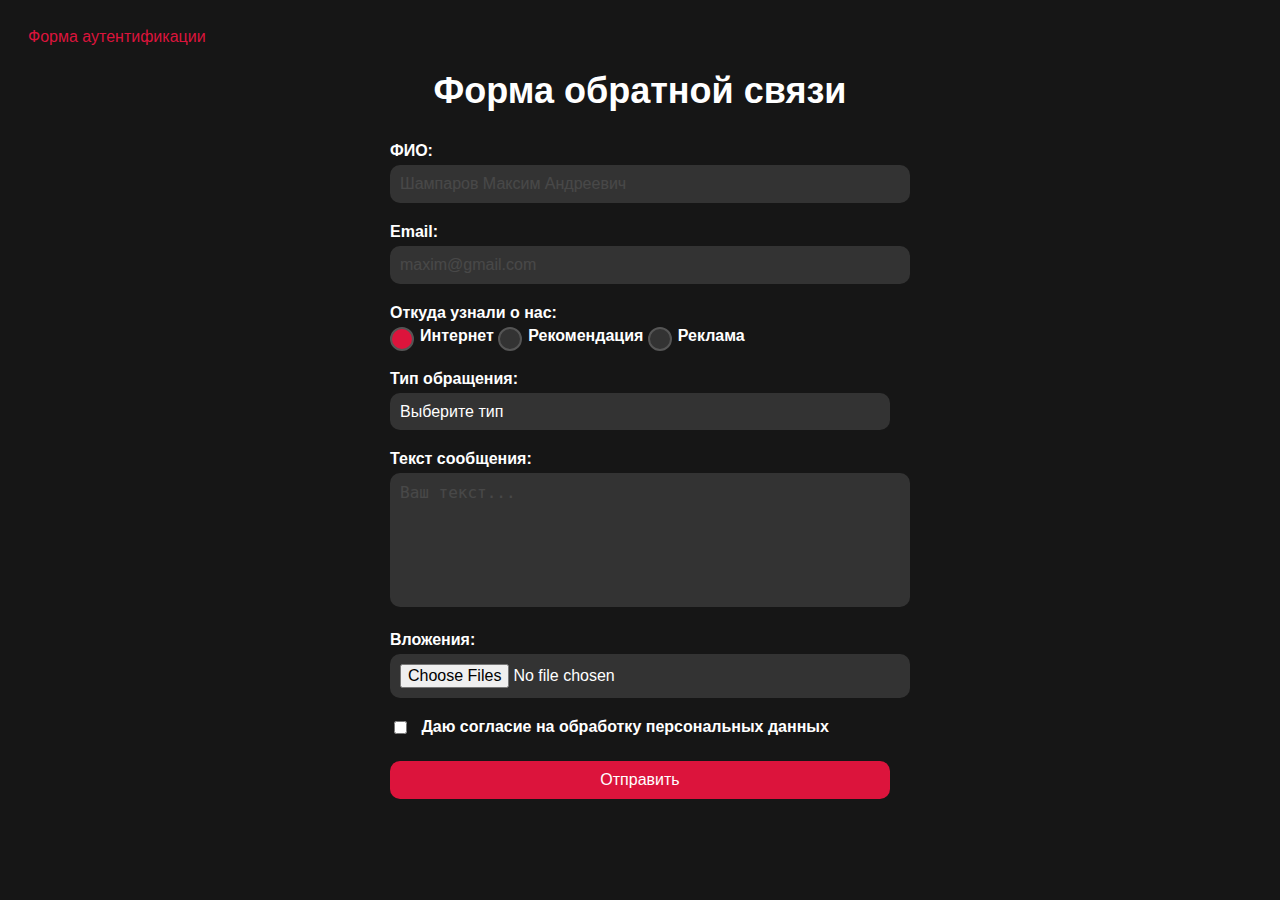
<file: lab2/index.html>
<!DOCTYPE html>
<html lang="ru">

<head>
  <meta charset="UTF-8">
  <meta name="viewport" content="width=device-width, initial-scale=1.0">
  <link rel="stylesheet" href="styles/main_style.css">
  <title>Feedback Form</title>
</head>

<body>
  <a class="link" href="auth.html">Форма аутентификации</a>

  <h1>Форма обратной связи</h1>

  <form action="http://httpbin.org/post" method="POST" enctype="multipart/form-data">
    <div class="form-group">
      <label for="name">ФИО:</label>
      <input type="text" id="name" name="name" placeholder="Шампаров Максим Андреевич" required>
    </div>

    <div class="form-group">
      <label for="email">Email:</label>
      <input type="email" id="email" name="email" placeholder="maxim@gmail.com" required>
    </div>

    <div class="form-group">
      <label>Откуда узнали о нас:</label>
      <input type="radio" id="radio1" name="source" value="Интернет" required checked>
      <label for="radio1">Интернет</label>
      <input type="radio" id="radio2" name="source" value="Рекомендация" required>
      <label for="radio2">Рекомендация</label>
      <input type="radio" id="radio3" name="source" value="Реклама" required>
      <label for="radio3">Реклама</label>
    </div>

    <div class="form-group">
      <label for="type">Тип обращения:</label>
      <select id="type" name="type" required>
        <option value="" disabled selected>Выберите тип</option>
        <option value="Жалоба">Жалоба</option>
        <option value="Предложение">Предложение</option>
      </select>
    </div>

    <div class="form-group">
      <label for="message">Текст сообщения:</label>
      <textarea id="message" name="message" rows="6" placeholder="Ваш текст..." required></textarea>
    </div>

    <div class="form-group">
      <label for="attachments">Вложения:</label>
      <input type="file" id="attachments" name="attachments" multiple>
    </div>

    <div class="form-group">
      <input type="checkbox" id="consent" name="consent" required>
      <label for="consent">Даю согласие на обработку персональных данных</label>
    </div>

    <button type="submit">Отправить</button>
  </form>
</body>

</html>
</file>
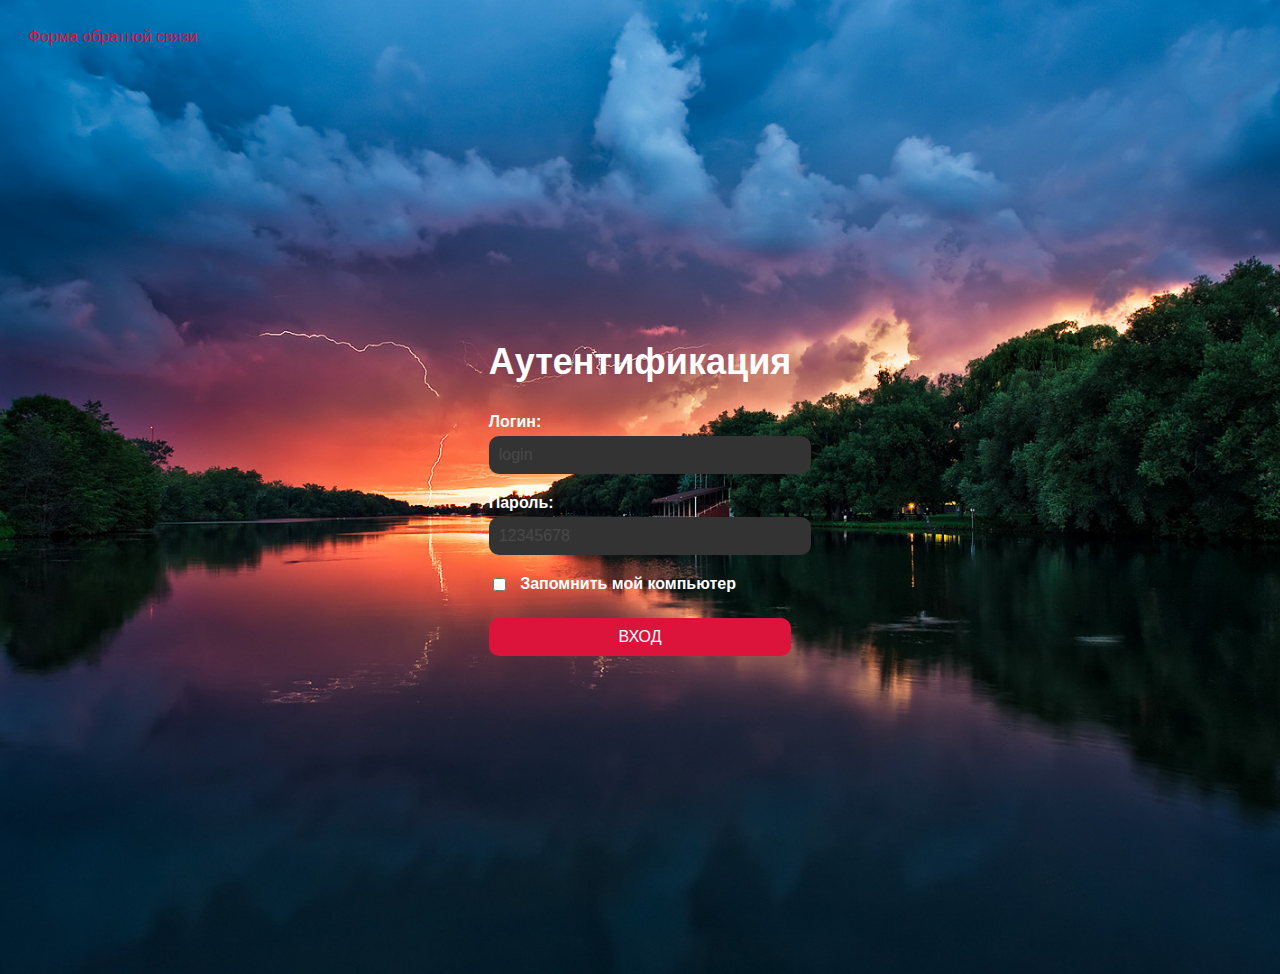
<file: lab2/auth.html>
<!DOCTYPE html>
<html lang="ru">

<head>
  <meta charset="UTF-8">
  <meta name="viewport" content="width=device-width, initial-scale=1.0">
  <link rel="stylesheet" href="styles/main_style.css">
  <title>Auth Form</title>
</head>

<body class="auth">
  <a class="link" href="index.html">Форма обратной связи</a>

  <div class="container">
    <form action="https://httpbin.org/post" method="POST">
      <h1>Аутентификация</h1>
      <div class="form-group">
        <label for="login">Логин:</label>
        <input type="text" id="login" name="login" placeholder="login" required>
      </div>
      <div class="form-group">
        <label for="password">Пароль:</label>
        <input type="password" id="password" name="password" placeholder="12345678" required>
      </div>
      <div class="form-group">
        <input type="checkbox" id="remember" name="remember">
        <label for="remember">Запомнить мой компьютер</label>
      </div>
      <div class="form-group">
        <button type="submit">ВХОД</button>
      </div>
    </form>
  </div>
</body>

</html>
</file>
<file: lab2/styles/main_style.css>
body {
  font-family: 'Arial';
  background-color: #161616;
  color: #fff;
  padding: 20px;
}

.auth {
  background-image: url('../images/back.jpg');
  background-size: cover;
  background-position: center;
}

.container {
  display: flex;
  justify-content: center;
  align-items: center;
  height: 100vh;
}

h1 {
  text-align: center;
  font-size: 36px;
  margin-bottom: 30px;
}

form {
  max-width: 500px;
  margin: 0 auto;
}

.form-group {
  margin-bottom: 20px;
}

label {
  display: block;
  font-weight: bold;
  margin-bottom: 5px;
}

input[type="text"],
input[type="email"],
input[type="password"],
select,
textarea,
input[type="file"] {
  width: 100%;
  padding: 10px;
  font-size: 16px;
  background-color: #333;
  border: none;
  border-radius: 10px;
  color: #fff;
  outline: none;
}

input[type="text"]::placeholder,
input[type="email"]::placeholder,
input[type="password"]::placeholder,
textarea::placeholder {
  color: #ffffff;
  opacity: 10%;
}

input[type="radio"],
input[type="checkbox"] {
  display: none;
}

input[type="radio"]+label {
  position: relative;
  display: inline-block;
  padding-left: 30px;
  cursor: pointer;
  color: #fff;
}

input[type="checkbox"]+label {
  display: inline-block;
}

input[type="radio"]+label:before {
  content: '';
  position: absolute;
  left: 0;
  top: 0;
  width: 20px;
  height: 20px;
  border-radius: 50%;
  background-color: #333;
  border: 2px solid #555;
}

input[type="radio"]:checked+label:before {
  background-color: crimson;
}

.select-wrapper {
  position: relative;
  width: 100%;
}

select {
  width: 100%;
  padding: 10px;
  font-size: 16px;
  background-color: #333;
  border: none;
  border-radius: 10px;
  color: #fff;
  appearance: none;
  outline: none;
  cursor: pointer;
}

textarea {
  resize: none;
}

input[type="file"] {
  background-color: #333;
  color: #fff;
}

input[type="checkbox"] {
  display: inline-block;
  vertical-align: middle;
  margin-right: 10px;
}

button[type="submit"] {
  display: block;
  width: 100%;
  padding: 10px;
  font-size: 16px;
  background-color: crimson;
  color: #fff;
  border: none;
  border-radius: 10px;
  cursor: pointer;
}

button[type="submit"]:hover {
  background-color: crimson;
}

.link {
  color: crimson;
  text-decoration: none;
  position: relative;
}
</file>
